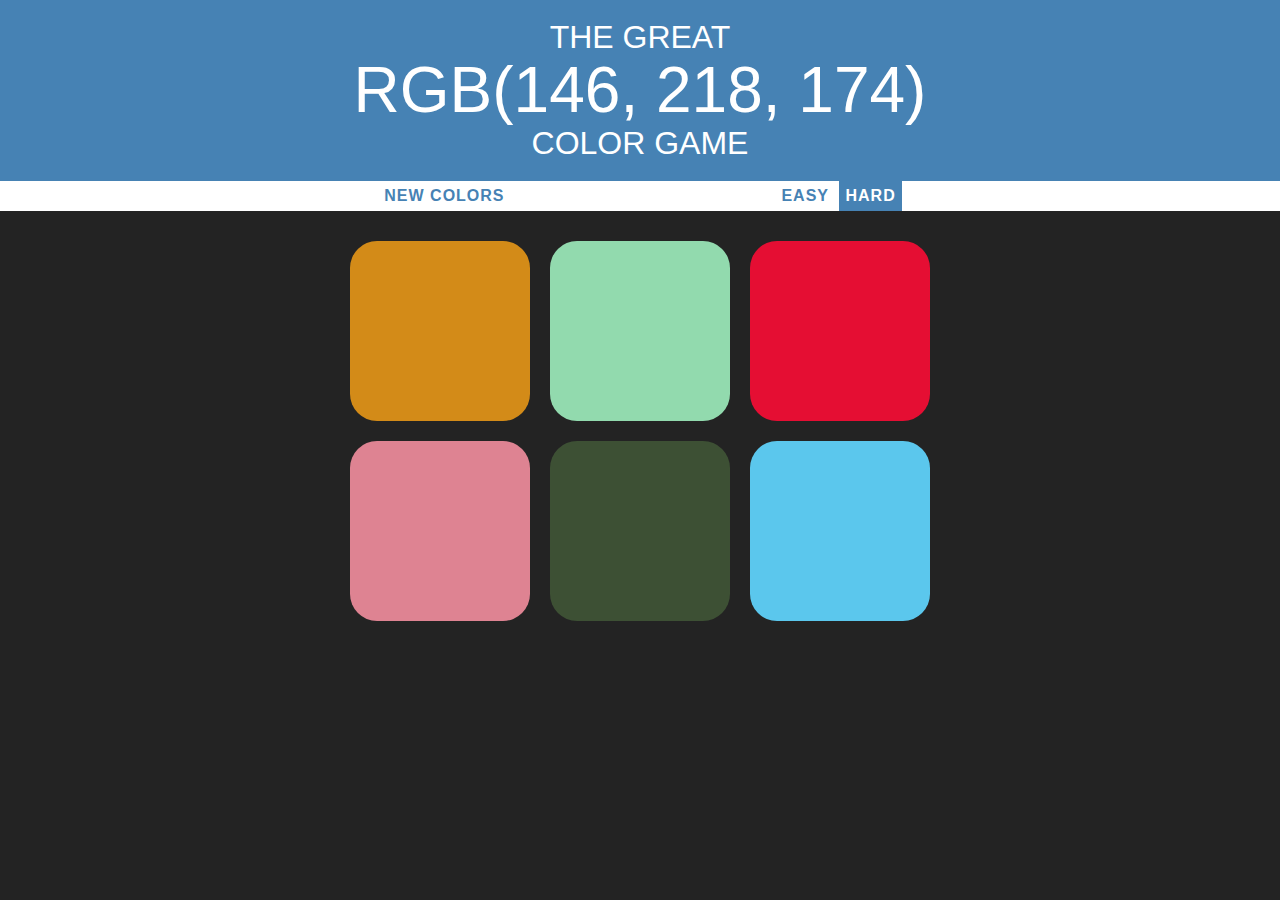
<file: index.html>
<!DOCTYPE html>
<html lang="en">
<head>
	<meta charset="UTF-8">
	<link rel="stylesheet" type="text/css" href="assets/style.css">
	<title>Color Game</title>
</head>
<body>
<h1>The Great 
	<br>
	<span id="colorDisplay">RGB</span>
	<br> 
	Color Game</h1>

<div id="stripe">
	<button id="reset">New Colors</button>
	<span id="message"></span>
	<button class="mode">Easy</button>
	<button class="mode selected">Hard</button>
</div>

	<div id="container">
		<div class="square"></div>
		<div class="square"></div>
		<div class="square"></div>
		<div class="square"></div>
		<div class="square"></div>
		<div class="square"></div>
	</div>

<script type="text/javascript" src="assets/colorgame.js"></script>
</body>
</html>
</file>
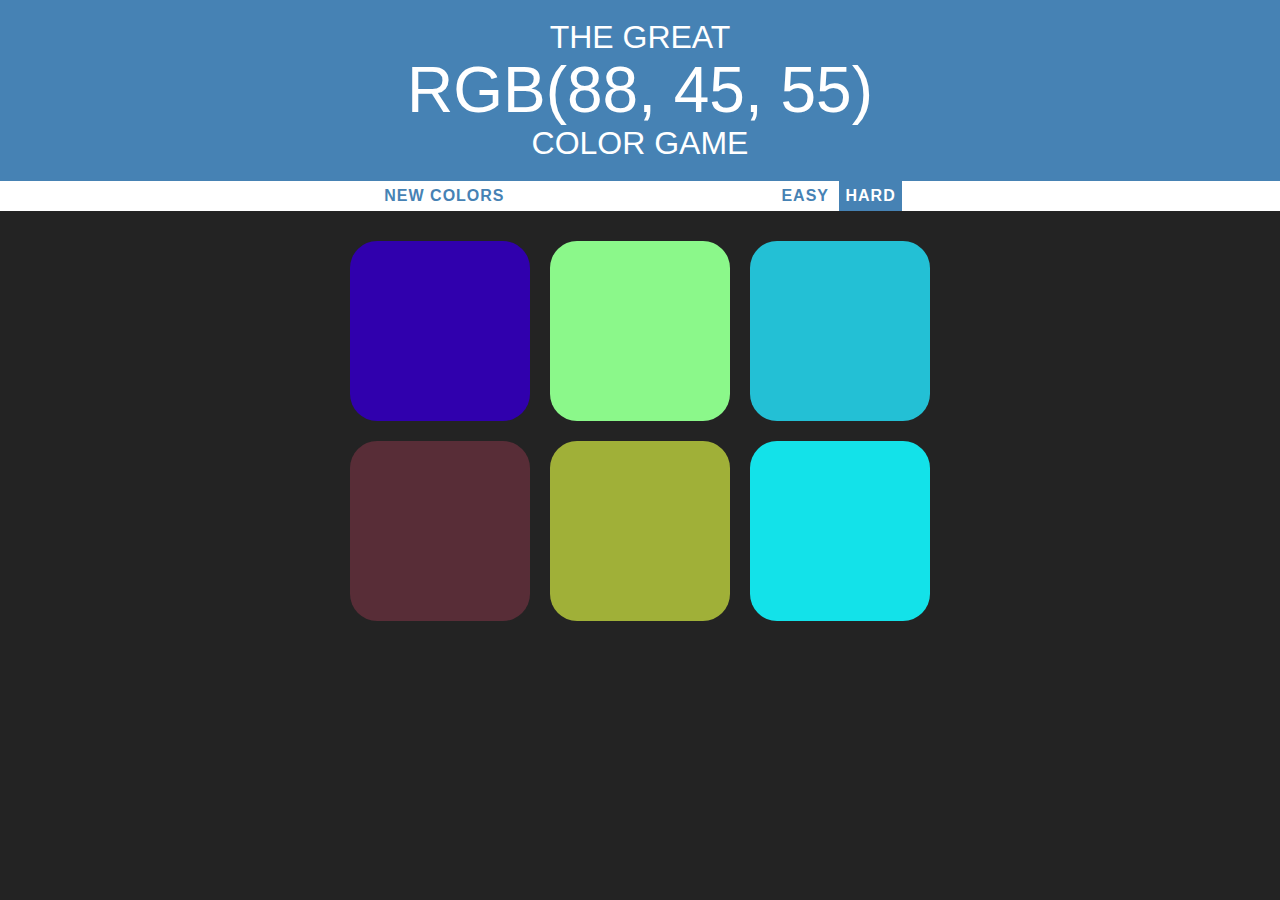
<file: colorgame.html>
<!DOCTYPE html>
<html lang="en">
<head>
	<meta charset="UTF-8">
	<link rel="stylesheet" type="text/css" href="assets\style.css">
	<title>Color Game</title>
</head>
<body>
<h1>The Great 
	<br>
	<span id="colorDisplay">RGB</span>
	<br> 
	Color Game</h1>

<div id="stripe">
	<button id="reset">New Colors</button>
	<span id="message"></span>
	<button class="mode">Easy</button>
	<button class="mode selected">Hard</button>
</div>

	<div id="container">
		<div class="square"></div>
		<div class="square"></div>
		<div class="square"></div>
		<div class="square"></div>
		<div class="square"></div>
		<div class="square"></div>
	</div>

<script type="text/javascript" src="assets\colorgame.js"></script>
</body>
</html>
</file>
<file: assets/style.css>
body {
	background-color: #232323;
	margin: 0;
	font-family: "Avenir", "Montserrat", sans-serif;
}

h1 {
	color: white;
	text-align: center;
	line-height: 1.1;
	background-color: steelblue;
	margin: 0;
	font-weight: normal;
	text-transform: uppercase;
	padding: 20px 0;
}

#container {
	margin: 20px auto;
	max-width: 600px;
}

.square {
	width: 30%;
	background: purple;
	padding-bottom: 30%;
	float: left;
	margin: 1.66%;
	border-radius: 15%;
	transition: background-color 0.6s;
	-webkit-transition: background-color 0.6s;
	-moz-transition: background-color 0.6s;
}

#colorDisplay {
	font-size: 200%;
}

#message {
	display: inline-block;
	width: 20%;
}

#stripe {
	background-color: white;
	height: 30px;
	text-align: center;
	color: black;
}

.selected {
	color: white;
	background-color: steelblue;
}

button {
	border: none;
	background: none;
	text-transform: uppercase;
	height: 100%;
	font-weight: 700;
	color: steelblue;
	letter-spacing: 1px;
	font-size: inherit;
	transition: all 0.3s;
	-webkit-transition: all 0.3s;
	-moz-transition: all 0.3s;
	outline: none;
}

button:hover {
	color: white;
	background-color: steelblue;
}
</file>
